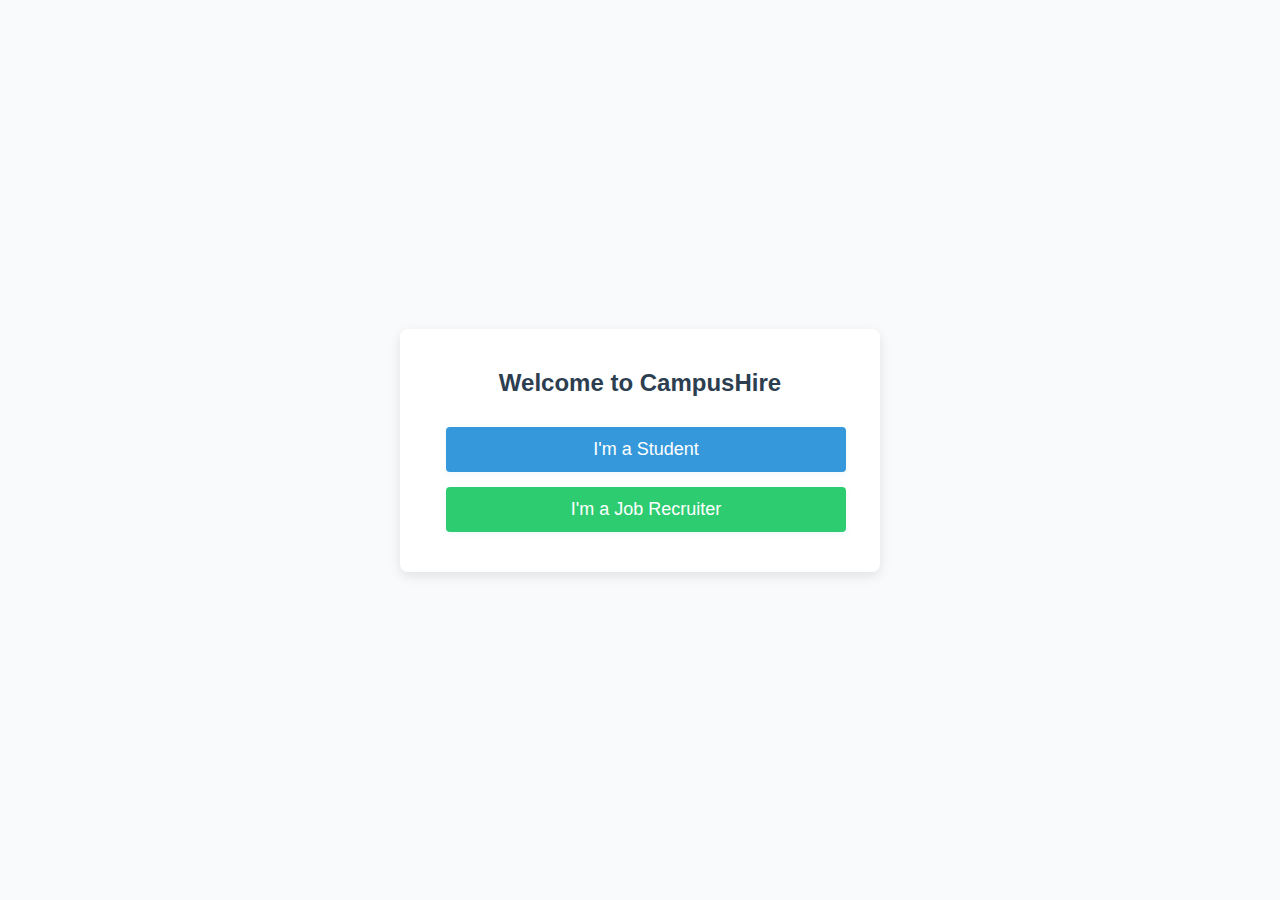
<file: CampusHire/src/main/resources/static/index.html>
<!DOCTYPE html>
<html lang="en">
<head>
    <meta charset="UTF-8">
    <meta name="viewport" content="width=device-width, initial-scale=1.0">
    <title>Welcome to CampusHire</title>
    <link rel="stylesheet" href="./Style/indexCSS.css">
</head>
<body>
    <div class="welcome-container">
        <div class="welcome-title">Welcome to CampusHire</div>
        
        <div class="options-container" id="mainOptions">
            <button class="option-btn" id="studentBtn">I'm a Student</button>
            <button class="option-btn secondary" id="recruiterBtn">I'm a Job Recruiter</button>
        </div>
        
        <div class="options-container hidden" id="studentOptions">
            <button class="option-btn" onclick="window.location.href='StudentLogin.html'">Student Login</button>
            <button class="option-btn secondary" onclick="window.location.href='StudentRegister.html'">Student Register</button>
            <button class="option-btn" style="background-color: #e74c3c;" onclick="resetOptions()">Back</button>
        </div>
        
        <div class="options-container hidden" id="recruiterOptions">
            <button class="option-btn" onclick="window.location.href='RecruiterLogin.html'">Recruiter Login</button>
            <button class="option-btn secondary" onclick="window.location.href='RecruiterRegister.html'">Recruiter Register</button>
            <button class="option-btn" style="background-color: #e74c3c;" onclick="resetOptions()">Back</button>
        </div>
    </div>
    
    <script src="./Scripts/index.js"></script>
</body>
</html>
</file>
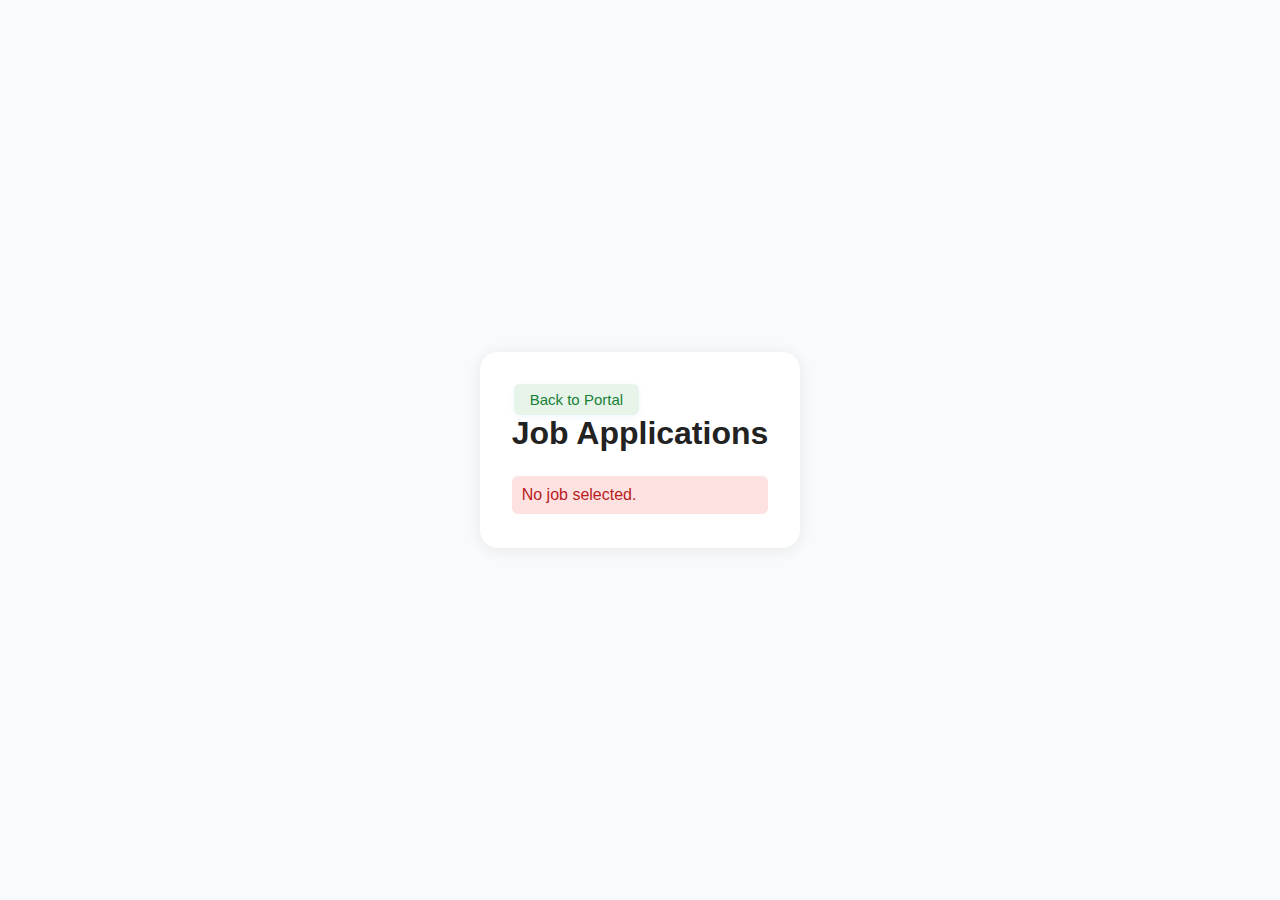
<file: CampusHire/src/main/resources/static/job-applications.html>
<!DOCTYPE html>
<html lang="en">
<head>
    <meta charset="UTF-8">
    <meta name="viewport" content="width=device-width, initial-scale=1.0">
    <title>Job Applications</title>
    <link rel="stylesheet" href="Style/indexCSS.css">
</head>
<body>
    <div class="container">
        <button class="back-btn action-btn" onclick="goBack()">Back to Portal</button>
        <h2>Job Applications</h2>
        <div id="applicationsSection">Loading...</div>
    </div>
    <script src="Scripts/job-applications.js"></script>
</body>
</html>
</file>
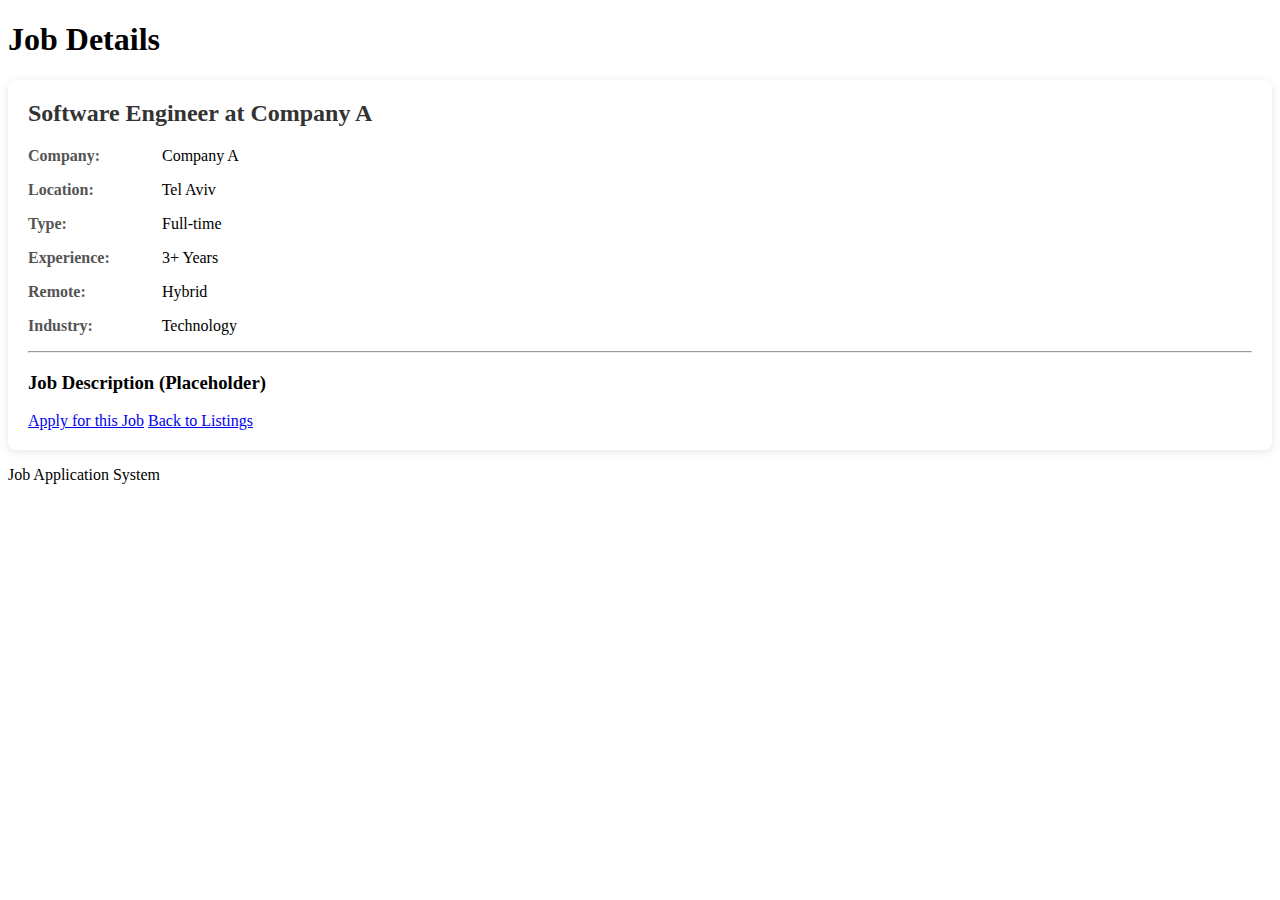
<file: CampusHire/src/main/resources/static/JobDetails.html>
<!DOCTYPE html>
<html lang="en">
  <head>
    <meta charset="UTF-8" />
    <meta name="viewport" content="width=device-width, initial-scale=1.0" />
    <title>Job Details - Company A</title>
    <link rel="stylesheet" href="./Style/JobDetailsStyle.css" />
  </head>
  <body>
    <header>
      <h1>Job Details</h1>
    </header>

    <main class="container">
      <div class="job-detail-card">
        <h2>Software Engineer at Company A</h2>

        <p><strong>Company:</strong> Company A</p>
        <p><strong>Location:</strong> Tel Aviv</p>
        <p><strong>Type:</strong> Full-time</p>
        <p><strong>Experience:</strong> 3+ Years</p>
        <p><strong>Remote:</strong> Hybrid</p>
        <p><strong>Industry:</strong> Technology</p>

        <hr />

        <h3>Job Description (Placeholder)</h3>
        <a href="apply.html" class="details-button">Apply for this Job</a>
        <a href="jobs-list.html" class="details-button">Back to Listings</a>
      </div>
    </main>

    <footer>
      <p> Job Application System</p>
    </footer>
  </body>
</html>
</file>
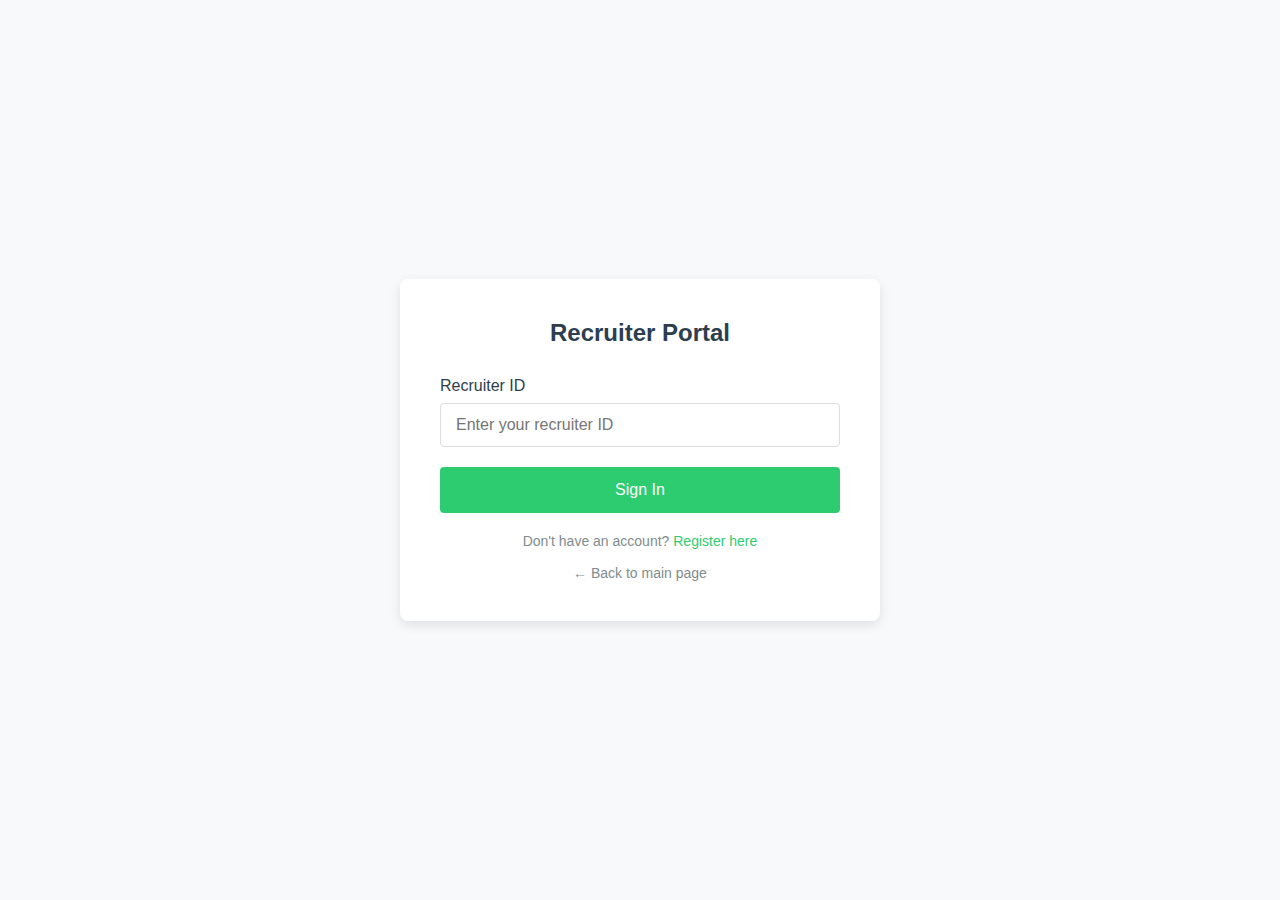
<file: CampusHire/src/main/resources/static/RecruiterLogin.html>
<!DOCTYPE html>
<html lang="en">
<head>
    <meta charset="UTF-8">
    <meta name="viewport" content="width=device-width, initial-scale=1.0">
    <title>Recruiter Login</title>
    <link rel="stylesheet" href="./Style/recLogin.css">
</head>
<body>
    <div class="login-container">
        <div class="logo">Recruiter Portal</div>
        
        <form class="login-form" id="recruiterLoginForm" action="#" method="post">
            <div class="input-group">
                <label for="recruiter-id">Recruiter ID</label>
                <input type="text" id="recruiter-id" name="recruiter-id" placeholder="Enter your recruiter ID" required>
            </div>            
            <button type="submit" class="login-btn">Sign In</button>
        </form>
        
        <div class="footer">
            Don't have an account? <a href="RecruiterRegister.html" style="color: #2ecc71; text-decoration: none;">Register here</a>
            <br><br>
            <a href="index.html" style="color: #7f8c8d; text-decoration: none;">← Back to main page</a>
        </div>
    </div>
    <script src="Scripts/recLogin.js"></script>
</body>
</html>
</file>
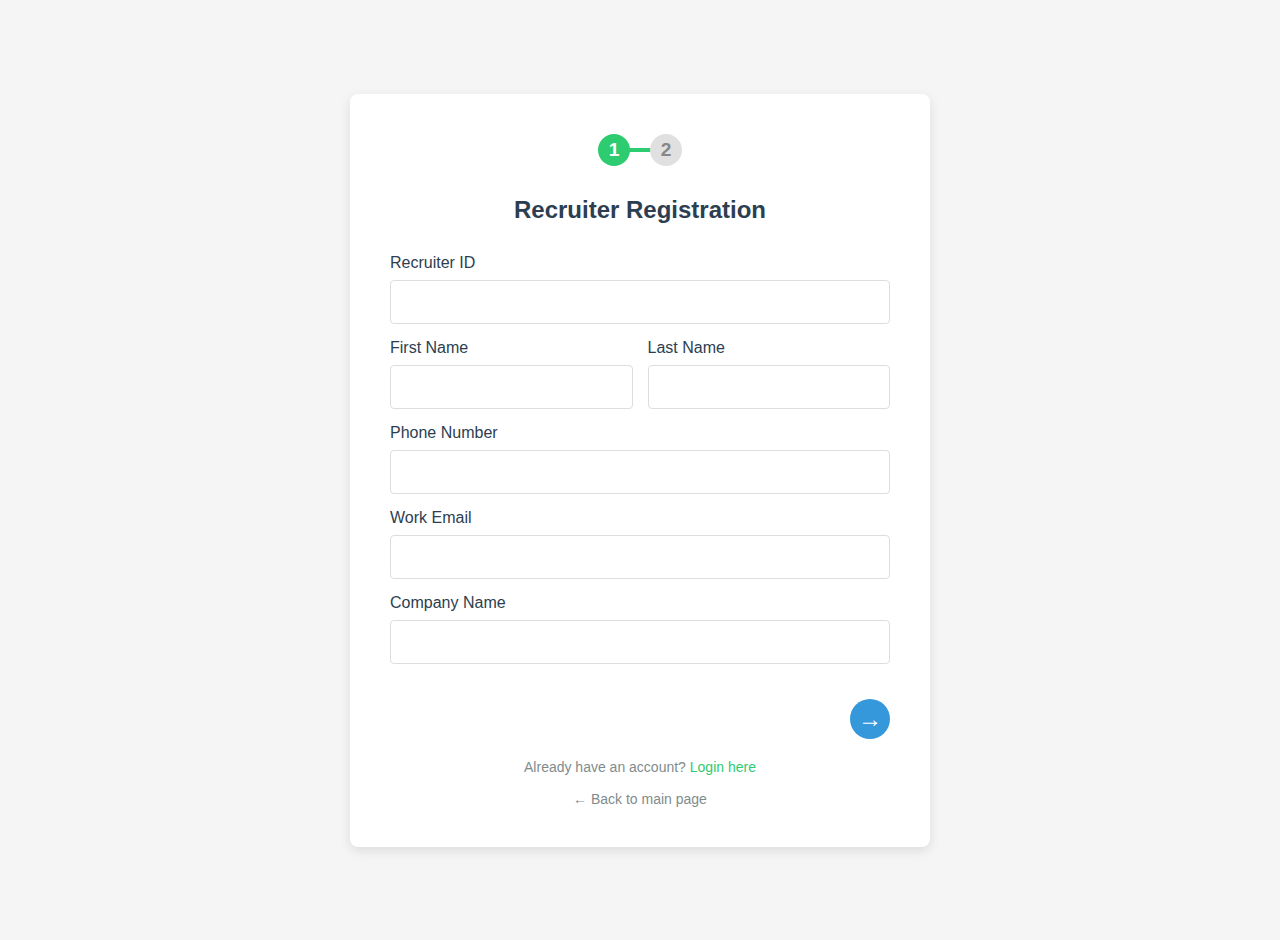
<file: CampusHire/src/main/resources/static/RecruiterRegister.html>
<!DOCTYPE html>
<html lang="en">
<head>
    <meta charset="UTF-8">
    <meta name="viewport" content="width=device-width, initial-scale=1.0">
    <title>Recruiter Registration</title>
    <link rel="stylesheet" href="./Style/recRegister.css">
</head>
<body>
<div class="register-container">
    <div class="progress-bar">
        <div class="progress-step">1</div>
        <div class="progress-step inactive last-step">2</div>
    </div>
    <div class="logo">Recruiter Registration</div>

    <form class="register-form" id="recruiterForm" autocomplete="off">
        <div class="input-group">
            <label for="recruiter-id">Recruiter ID</label>
            <input type="text" id="recruiter-id" name="recruiter-id">
        </div>

        <div class="form-row">
            <div class="input-group">
                <label for="first-name">First Name</label>
                <input type="text" id="first-name" name="first-name" required>
            </div>
            <div class="input-group">
                <label for="last-name">Last Name</label>
                <input type="text" id="last-name" name="last-name" required>
            </div>
        </div>

        <div class="input-group">
            <label for="phone">Phone Number</label>
            <input type="tel" id="phone" name="phone" required pattern="[0-9]{10}">
        </div>

        <div class="input-group">
            <label for="email">Work Email</label>
            <input type="email" id="email" name="email" required>
        </div>

        <div class="input-group">
            <label for="company-name">Company Name</label>
            <input type="text" id="company-name" name="company-name" required>
        </div>

        <div class="arrow-nav">
            <button type="button" class="arrow-btn" id="nextBtn" title="Next Step">&#8594;</button>
        </div>
    </form>

    <div class="footer">
        Already have an account? <a href="RecruiterLogin.html" style="color: #2ecc71; text-decoration: none;">Login here</a>
        <br><br>
        <a href="index.html" style="color: #7f8c8d; text-decoration: none;">&larr; Back to main page</a>
    </div>
</div>

<script src="./Scripts/jrecReg.js"></script>
</body>
</html>
</file>
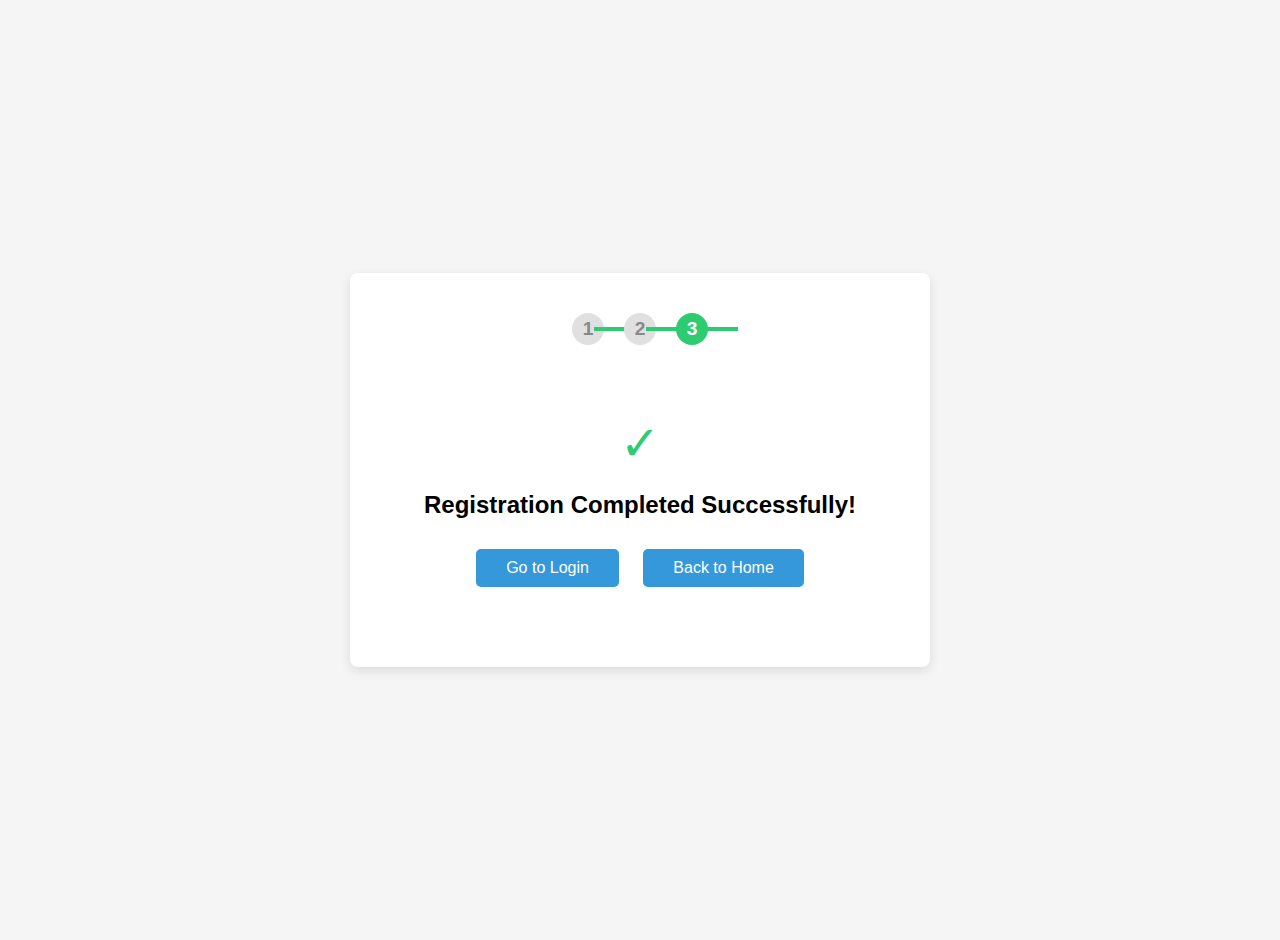
<file: CampusHire/src/main/resources/static/RecruiterSuccess.html>
<!DOCTYPE html>
<html lang="en">
<head>
    <meta charset="UTF-8">
    <meta name="viewport" content="width=device-width, initial-scale=1.0">
    <title>Registration Success</title>
    <link rel="stylesheet" href="./Style/recRegister.css">
</head>
<body>
<div class="register-container">
    <div class="progress-bar">
        <div class="progress-step inactive">1</div>
        <div class="progress-step inactive">2</div>
        <div class="progress-step">3</div>
    </div>
    <div class="success-container">
        <div class="success-icon">✓</div>
        <div class="success-message">Registration Completed Successfully!</div>
        <div class="success-actions">
            <button onclick="window.location.href='RecruiterLogin.html'">Go to Login</button>
            <button onclick="window.location.href='index.html'">Back to Home</button>
        </div>
    </div>
</div>
</body>
</html>
</file>
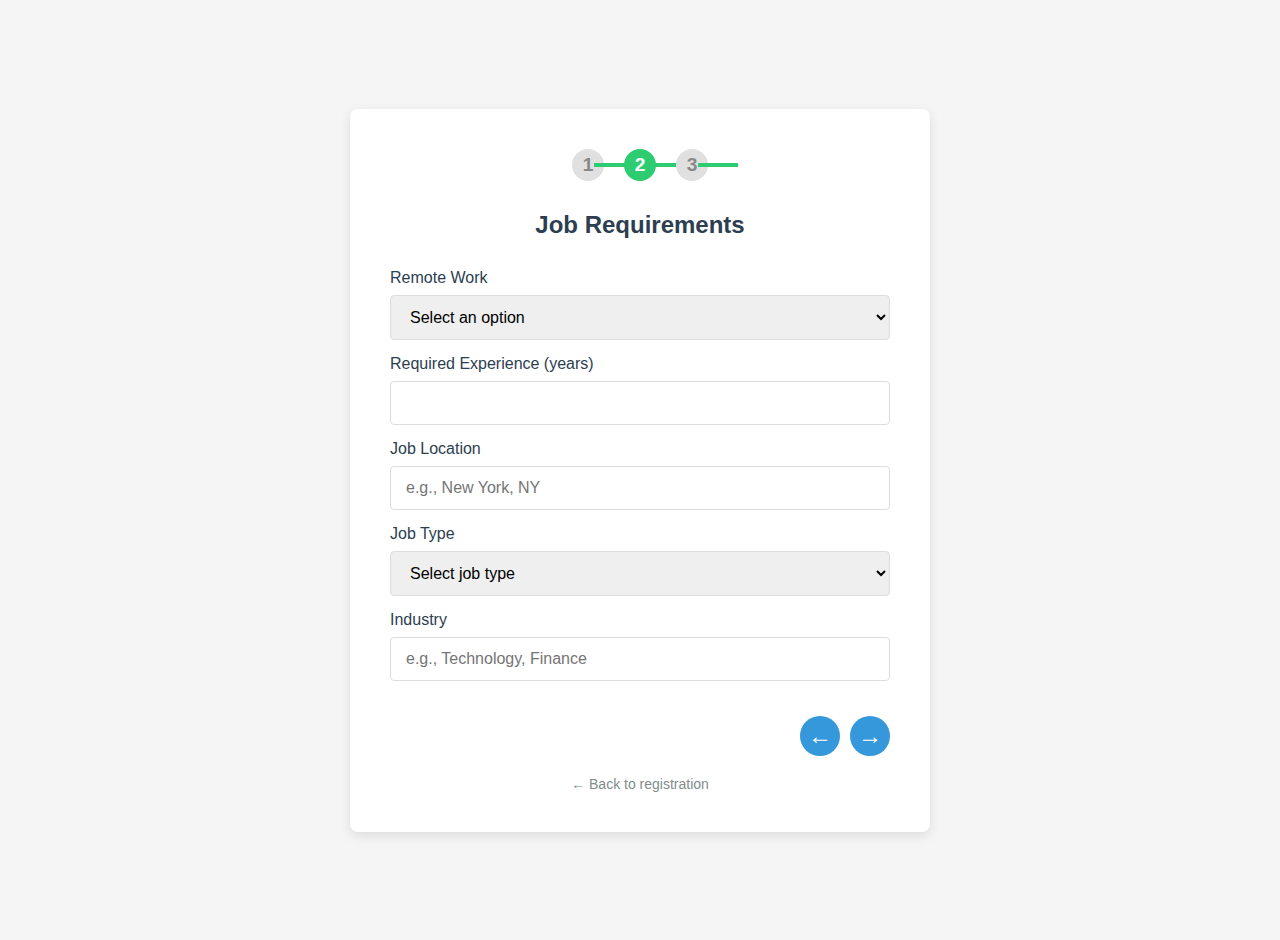
<file: CampusHire/src/main/resources/static/RecruiterTicket.html>
<!DOCTYPE html>
<html lang="en">
<head>
    <meta charset="UTF-8">
    <meta name="viewport" content="width=device-width, initial-scale=1.0">
    <title>Recruiter Ticket Information</title>
    <link rel="stylesheet" href="./Style/recRegister.css">
</head>
<body>
<div class="register-container">
    <div class="progress-bar">
        <div class="progress-step inactive">1</div>
        <div class="progress-step">2</div>
        <div class="progress-step inactive">3</div>
    </div>
    <div class="logo">Job Requirements</div>

    <form class="register-form" id="ticketForm">
        <div class="input-group">
            <label for="remote">Remote Work</label>
            <select id="remote" name="remote" required>
                <option value="">Select an option</option>
                <option value="Remote">Remote</option>
                <option value="Hybrid">Hybrid</option>
                <option value="Onsite">Onsite</option>
            </select>
        </div>

        <div class="input-group">
            <label for="experience">Required Experience (years)</label>
            <input type="number" id="experience" name="experience" required min="0" max="50">
        </div>

        <div class="input-group">
            <label for="location">Job Location</label>
            <input type="text" id="location" name="location" required placeholder="e.g., New York, NY">
        </div>

        <div class="input-group">
            <label for="jobType">Job Type</label>
            <select id="jobType" name="jobType" required>
                <option value="">Select job type</option>
                <option value="Full-time">Full-time</option>
                <option value="Part-time">Part-time</option>
                <option value="Contract">Contract</option>
                <option value="Internship">Internship</option>
            </select>
        </div>

        <div class="input-group">
            <label for="industry">Industry</label>
            <input type="text" id="industry" name="industry" required placeholder="e.g., Technology, Finance">
        </div>

        <div class="arrow-nav">
            <button type="button" class="arrow-btn" id="backBtn" title="Back">&#8592;</button>
            <button type="button" class="arrow-btn" id="nextBtn" title="Next Step">&#8594;</button>
        </div>
    </form>

    <div class="footer">
        <a href="RecruiterRegister.html" style="color: #7f8c8d; text-decoration: none;">&larr; Back to registration</a>
    </div>
</div>

<div class="success-screen" id="successScreen">
    <div class="success-icon">✓</div>
    <div class="success-message">Registration Completed Successfully!</div>
    <div class="success-actions">
        <button class="success-btn login" onclick="window.location.href='RecruiterLogin.html'">Go to Login</button>
        <button class="success-btn home" onclick="window.location.href='index.html'">Back to Home</button>
    </div>
</div>

<script src="./Scripts/recruiterTicket.js"></script>
</body>
</html>
</file>
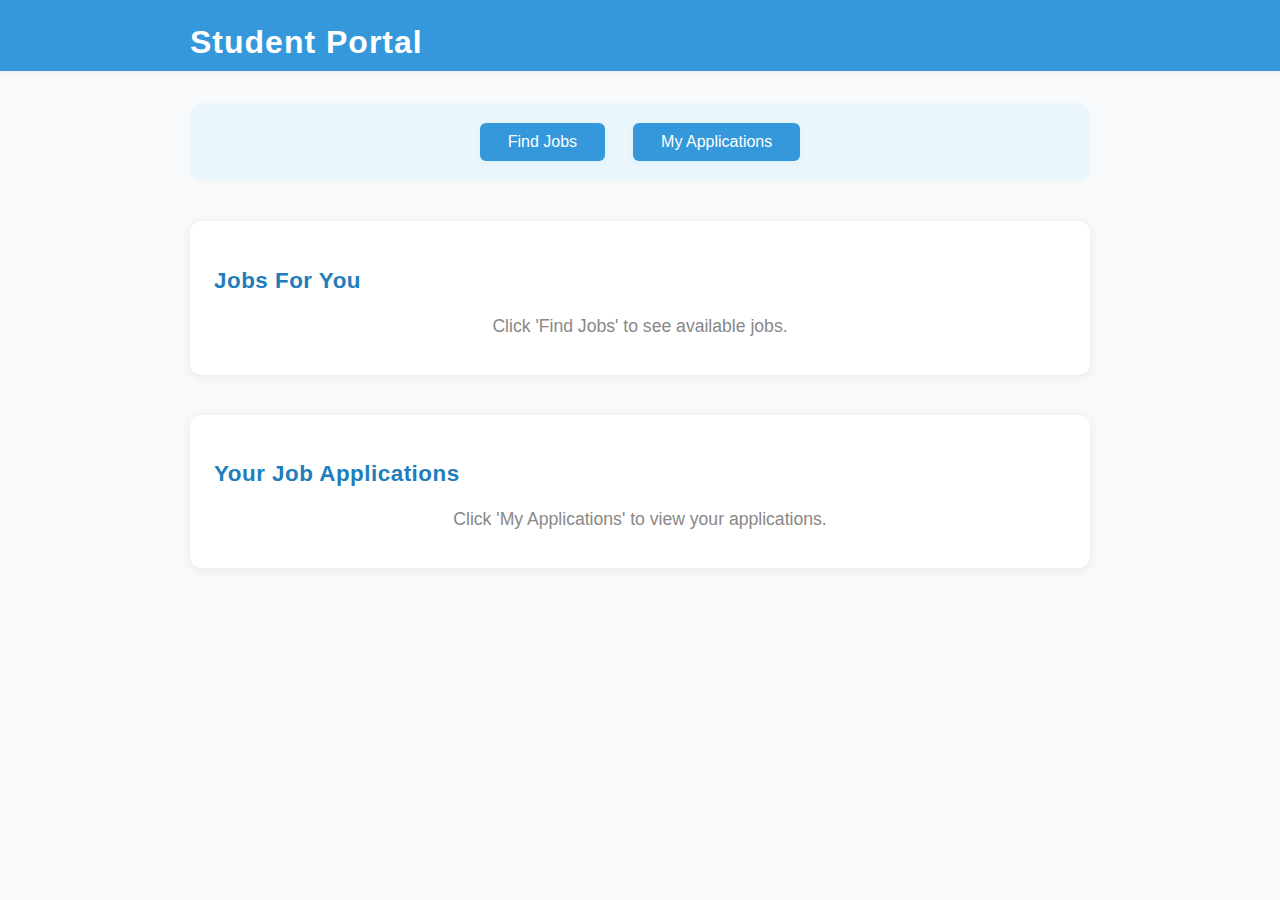
<file: CampusHire/src/main/resources/static/student-portal.html>
<!DOCTYPE html>
<html lang="en">
<head>
  <meta charset="UTF-8">
  <title>Student Portal</title>
  <link rel="stylesheet" href="Style/student-portal.css">
</head>
<body>
  <header class="main-header">
    <div class="header-content">
      <div class="portal-title"> Student Portal</div>
      <div class="user-info" id="userInfo"></div>
    </div>
  </header>
  <main class="main-container">
    <div id="notification" class="notification" style="display:none;"></div>
    <div class="card actions-card">
      <button id="findJobsBtn">Find Jobs</button>
      <button id="myApplicationsBtn">My Applications</button>
    </div>

    <div class="card" id="jobsSection">
      <h2 class="section-title">Jobs For You</h2>
      <div class="section-default">Click 'Find Jobs' to see available jobs.</div>
    </div>
    <div class="card" id="applicationsSection">
      <h2 class="section-title">Your Job Applications</h2>
      <div class="section-default">Click 'My Applications' to view your applications.</div>
    </div>
  </main>
  <script src="Scripts/student-portal.js?v=1.0.1"></script>
</body>
</html>
</file>
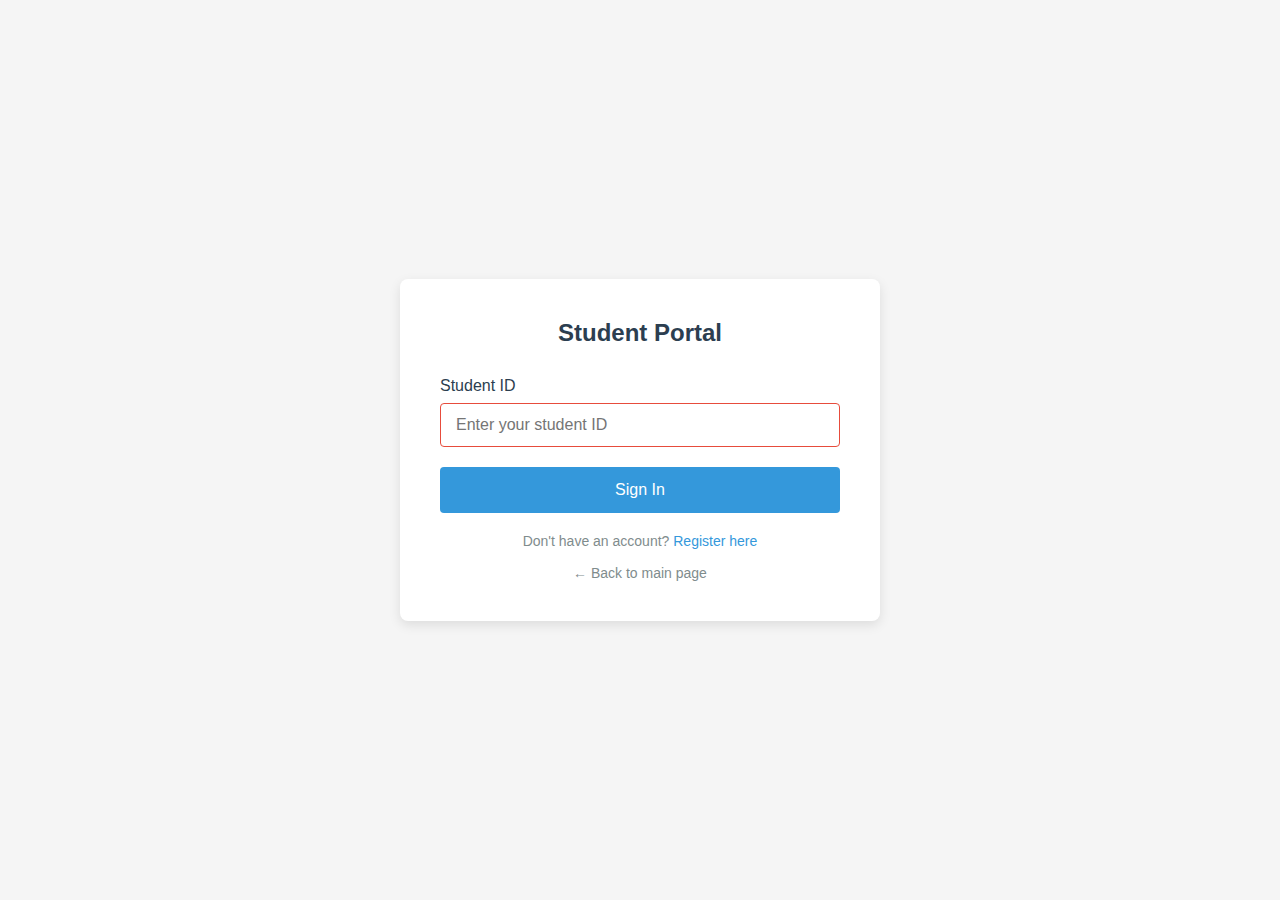
<file: CampusHire/src/main/resources/static/StudentLogin.html>
<!DOCTYPE html>
<html lang="en">
<head>
    <meta charset="UTF-8">
    <meta name="viewport" content="width=device-width, initial-scale=1.0">
    <title>Student Login</title>
    <link rel="stylesheet" href="Style/studLogin.css">
</head>
<body>
    <div class="login-container">
        <div class="logo">Student Portal</div>
        
        <form id="loginForm" class="login-form">
            <div class="input-group">
                <label for="studentIdInput">Student ID</label>
                <input type="text" id="studentIdInput" name="studentId" placeholder="Enter your student ID" required>
            </div>
            
            <div id="loginError" class="error-message" style="color: red; display: none;"></div>
            
            <button type="submit" class="login-btn">Sign In</button>
        </form>
        
        <div class="footer">
            Don't have an account? <a href="StudentRegister.html" style="color: #3498db; text-decoration: none;">Register here</a>
            <br><br>
            <a href="index.html" style="color: #7f8c8d; text-decoration: none;">← Back to main page</a>
        </div>
    </div>
    <script src="Scripts/student-login.js"></script>
</body>
</html>
</file>
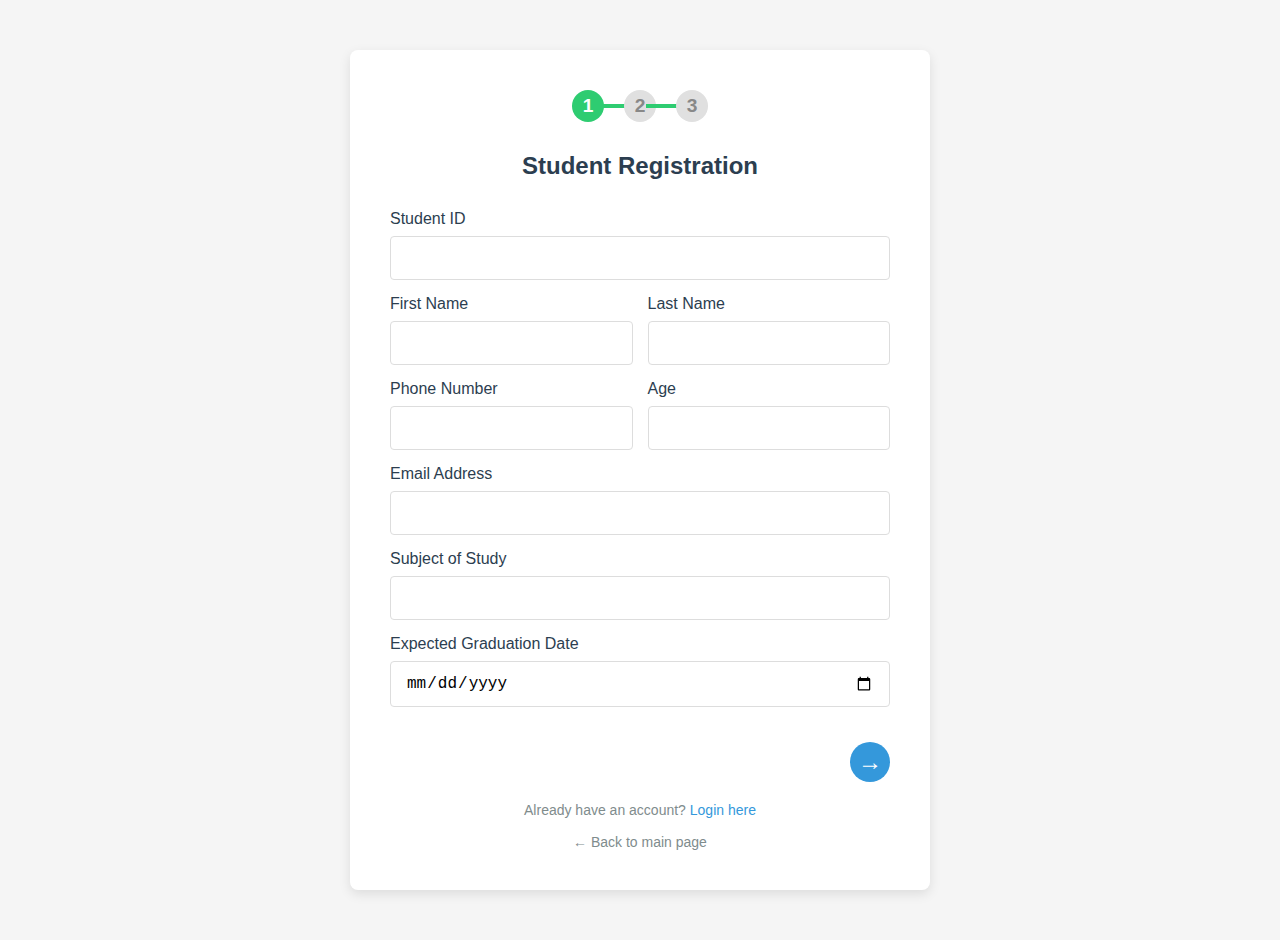
<file: CampusHire/src/main/resources/static/StudentRegister.html>
<!DOCTYPE html>
<html lang="en">
<head>
    <meta charset="UTF-8">
    <meta name="viewport" content="width=device-width, initial-scale=1.0">
    <title>Student Registration</title>
    <link rel="stylesheet" href="./Style/studRegister.css">
</head>
<body>
<div class="register-container">
    <div class="progress-bar">
        <div class="progress-step">1</div>
        <div class="progress-step inactive">2</div>
        <div class="progress-step inactive">3</div>
    </div>
    <div class="logo">Student Registration</div>

    <form class="register-form" id="studentForm" autocomplete="off">
        <div class="input-group">
            <label for="student-id">Student ID</label>
            <input type="text" id="student-id" name="student-id">
        </div>

        <div class="form-row">
            <div class="input-group">
                <label for="first-name">First Name</label>
                <input type="text" id="first-name" name="first-name" required>
            </div>
            <div class="input-group">
                <label for="last-name">Last Name</label>
                <input type="text" id="last-name" name="last-name" required>
            </div>
        </div>

        <div class="form-row">
            <div class="input-group">
                <label for="phone">Phone Number</label>
                <input type="tel" id="phone" name="phone" required pattern="[0-9]{10}">
            </div>
            <div class="input-group">
                <label for="age">Age</label>
                <input type="text" id="age" name="age">
            </div>
        </div>

        <div class="input-group">
            <label for="email">Email Address</label>
            <input type="email" id="email" name="email" required>
        </div>

        <div class="input-group">
            <label for="subject">Subject of Study</label>
            <input type="text" id="subject" name="subject" required>
        </div>

        <div class="input-group">
            <label for="graduate-year">Expected Graduation Date</label>
            <input type="date" id="graduate-year" name="graduate-year" required>
        </div>

        <div class="arrow-nav">
            <button type="button" class="arrow-btn" id="nextBtn" title="Next Step">&#8594;</button>
        </div>
    </form>

    <div class="footer">
        Already have an account? <a href="StudentLogin.html" style="color: #3498db; text-decoration: none;">Login here</a>
        <br><br>
        <a href="index.html" style="color: #7f8c8d; text-decoration: none;">&larr; Back to main page</a>
    </div>
</div>

<script src="./Scripts/studReg.js"></script>
</body>
</html>
</file>
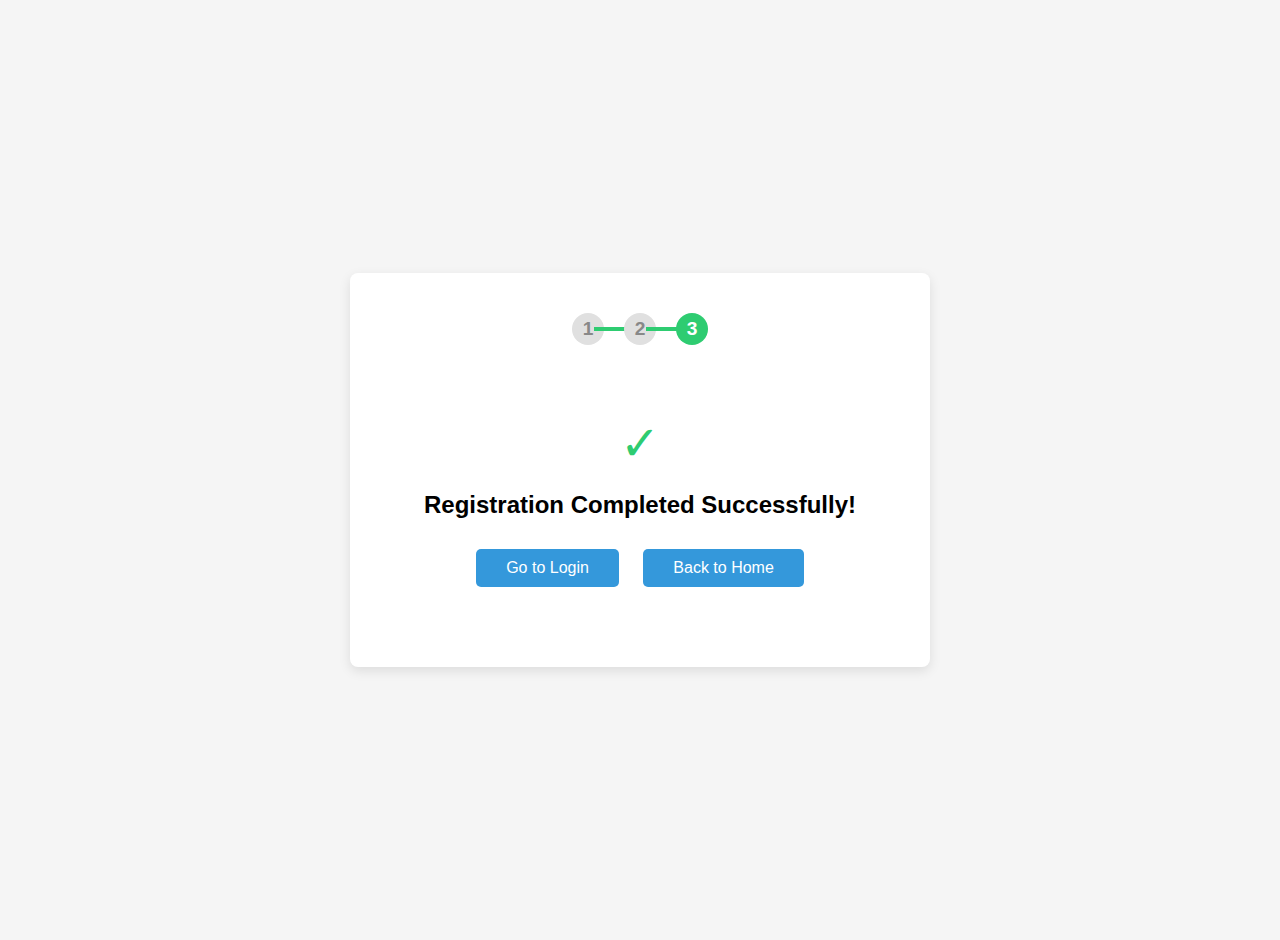
<file: CampusHire/src/main/resources/static/StudentSuccess.html>
<!DOCTYPE html>
<html lang="en">
<head>
    <meta charset="UTF-8">
    <meta name="viewport" content="width=device-width, initial-scale=1.0">
    <title>Registration Success</title>
    <link rel="stylesheet" href="./Style/studRegister.css">
</head>
<body>
<div class="register-container">
    <div class="progress-bar">
        <div class="progress-step inactive">1</div>
        <div class="progress-step inactive">2</div>
        <div class="progress-step">3</div>
    </div>
    <div class="success-container">
        <div class="success-icon">✓</div>
        <div class="success-message">Registration Completed Successfully!</div>
        <div class="success-actions">
            <button onclick="window.location.href='StudentLogin.html'">Go to Login</button>
            <button onclick="window.location.href='index.html'">Back to Home</button>
        </div>
    </div>
</div>
</body>
</html>
</file>
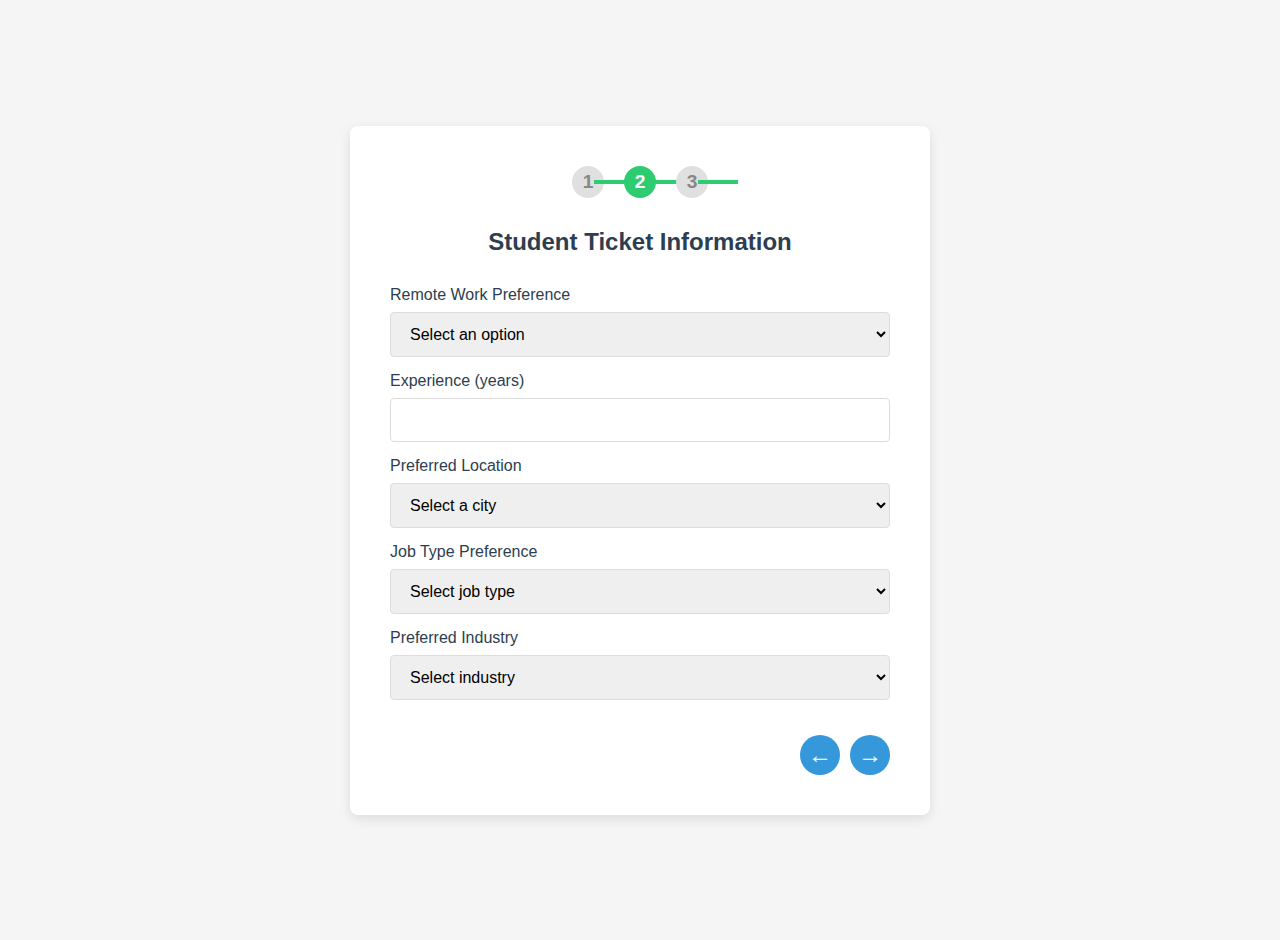
<file: CampusHire/src/main/resources/static/StudentTicket.html>
<!DOCTYPE html>
<html lang="en">
<head>
    <meta charset="UTF-8">
    <meta name="viewport" content="width=device-width, initial-scale=1.0">
    <title>Student Ticket Information</title>
    <link rel="stylesheet" href="./Style/recRegister.css">
    <link rel="stylesheet" href="./Style/studRegister.css">
</head>
<body>
<div class="register-container">
    <div class="progress-bar">
        <div class="progress-step inactive">1</div>
        <div class="progress-step">2</div>
        <div class="progress-step inactive">3</div>
    </div>
    <div class="logo">Student Ticket Information</div>

    <form class="register-form" id="ticketForm">
        <div class="input-group">
            <label for="remote">Remote Work Preference</label>
            <select id="remote" name="remote" required>
                <option value="">Select an option</option>
                <option value="Remote">Remote</option>
                <option value="Hybrid">Hybrid</option>
                <option value="Onsite">Onsite</option>
            </select>
        </div>

        <div class="input-group">
            <label for="experience">Experience (years)</label>
            <input type="number" id="experience" name="experience" required min="0" max="50">
        </div>

        <div class="input-group">
            <label for="location">Preferred Location</label>
            <select id="location" name="location" required>
                <option value="">Select a city</option>
                <option value="Acre">Acre</option>
                <option value="Afula">Afula</option>
                <option value="Arad">Arad</option>
                <option value="Ariel">Ariel</option>
                <option value="Ashdod">Ashdod</option>
                <option value="Ashkelon">Ashkelon</option>
                <option value="Baka al-Gharbiyye">Baka al-Gharbiyye</option>
                <option value="Bat Yam">Bat Yam</option>
                <option value="Be'er Sheva">Be'er Sheva</option>
                <option value="Beit She'an">Beit She'an</option>
                <option value="Beit Shemesh">Beit Shemesh</option>
                <option value="Bnei Brak">Bnei Brak</option>
                <option value="Dimona">Dimona</option>
                <option value="Eilat">Eilat</option>
                <option value="Elad">Elad</option>
                <option value="Givat Shmuel">Givat Shmuel</option>
                <option value="Givatayim">Givatayim</option>
                <option value="Hadera">Hadera</option>
                <option value="Haifa">Haifa</option>
                <option value="Herzliya">Herzliya</option>
                <option value="Hod HaSharon">Hod HaSharon</option>
                <option value="Holon">Holon</option>
                <option value="Jerusalem">Jerusalem</option>
                <option value="Kafr Qasim">Kafr Qasim</option>
                <option value="Karmiel">Karmiel</option>
                <option value="Kfar Saba">Kfar Saba</option>
                <option value="Kiryat Ata">Kiryat Ata</option>
                <option value="Kiryat Bialik">Kiryat Bialik</option>
                <option value="Kiryat Gat">Kiryat Gat</option>
                <option value="Kiryat Malakhi">Kiryat Malakhi</option>
                <option value="Kiryat Motzkin">Kiryat Motzkin</option>
                <option value="Kiryat Ono">Kiryat Ono</option>
                <option value="Kiryat Shmona">Kiryat Shmona</option>
                <option value="Kiryat Yam">Kiryat Yam</option>
                <option value="Lod">Lod</option>
                <option value="Ma'alot-Tarshiha">Ma'alot-Tarshiha</option>
                <option value="Ma'ale Adumim">Ma'ale Adumim</option>
                <option value="Migdal HaEmek">Migdal HaEmek</option>
                <option value="Modi'in-Maccabim-Re'ut">Modi'in-Maccabim-Re'ut</option>
                <option value="Nahariya">Nahariya</option>
                <option value="Nazareth">Nazareth</option>
                <option value="Nazareth Illit (now called Nof HaGalil)">Nazareth Illit (now called Nof HaGalil)</option>
                <option value="Nesher">Nesher</option>
                <option value="Ness Ziona">Ness Ziona</option>
                <option value="Netanya">Netanya</option>
                <option value="Netivot">Netivot</option>
                <option value="Ofakim">Ofakim</option>
                <option value="Or Akiva">Or Akiva</option>
                <option value="Or Yehuda">Or Yehuda</option>
                <option value="Petah Tikva">Petah Tikva</option>
                <option value="Raanana">Raanana</option>
                <option value="Ramat Gan">Ramat Gan</option>
                <option value="Ramat HaSharon">Ramat HaSharon</option>
                <option value="Ramla">Ramla</option>
                <option value="Rehovot">Rehovot</option>
                <option value="Rishon LeZion">Rishon LeZion</option>
                <option value="Rosh HaAyin">Rosh HaAyin</option>
                <option value="Sakhnin">Sakhnin</option>
                <option value="Sderot">Sderot</option>
                <option value="Shoham">Shoham</option>
                <option value="Taibe">Taibe</option>
                <option value="Tamra">Tamra</option>
                <option value="Tel Aviv-Yafo">Tel Aviv-Yafo</option>
                <option value="Tiberias">Tiberias</option>
                <option value="Tirat Carmel">Tirat Carmel</option>
                <option value="Tira">Tira</option>
                <option value="Umm al-Fahm">Umm al-Fahm</option>
                <option value="Yavne">Yavne</option>
                <option value="Yehud-Monosson">Yehud-Monosson</option>
                <option value="Yokneam Illit">Yokneam Illit</option>
                <option value="Zefat (Safed)">Zefat (Safed)</option>
            </select>
        </div>

        <div class="input-group">
            <label for="jobType">Job Type Preference</label>
            <select id="jobType" name="jobType" required>
                <option value="">Select job type</option>
                <option value="Full-time">Full-time</option>
                <option value="Part-time">Part-time</option>
                <option value="Contract">Contract</option>
                <option value="Internship">Internship</option>

            </select>
        </div>

        <div class="input-group">
            <label for="industry">Preferred Industry</label>
            <select id="industry" name="industry" required>
                <option value="">Select industry</option>
                <option value="Cybersecurity">Cybersecurity</option>
                <option value="Software Development">Software Development</option>
                <option value="Data Science & AI">Data Science & AI</option>
                <option value="Web Development">Web Development</option>
                <option value="Mobile Development">Mobile Development</option>
                <option value="Fintech">Fintech</option>
                <option value="HealthTech">HealthTech</option>
                <option value="E-commerce">E-commerce</option>
                <option value="Telecom">Telecom</option>
                <option value="Gaming">Gaming</option>
                <option value="IT & Support">IT & Support</option>
                <option value="Education Tech">Education Tech</option>
                <option value="Automotive Tech">Automotive Tech</option>
                <option value="Defense & Aerospace">Defense & Aerospace</option>
                <option value="General">General</option>
            </select>
        </div>

        <div class="arrow-nav">
            <button type="button" class="arrow-btn" id="backBtn" title="Back">&#8592;</button>
            <button type="button" class="arrow-btn" id="nextBtn" title="Next Step">&#8594;</button>
        </div>
    </form>
</div>

<div class="success-screen" id="successScreen">
    <div class="success-icon">✓</div>
    <div class="success-message">Registration Completed Successfully!</div>
    <div class="success-actions">
        <button class="success-btn login" onclick="window.location.href='StudentLogin.html'">Go to Login</button>
        <button class="success-btn home" onclick="window.location.href='index.html'">Back to Home</button>
    </div>
</div>

<script src="./Scripts/studentTicket.js"></script>
</body>
</html>
</file>
<file: CampusHire/src/main/resources/static/Style/indexCSS.css>
body {
            font-family: 'Segoe UI', Tahoma, Geneva, Verdana, sans-serif;
            background-color: #f5f5f5;
            display: flex;
            justify-content: center;
            align-items: center;
            height: 100vh;
            margin: 0;
            background: #f8fafc;
        }

        .welcome-container {
            background-color: white;
            border-radius: 8px;
            box-shadow: 0 4px 12px rgba(0, 0, 0, 0.1);
            padding: 40px;
            width: 100%;
            max-width: 400px;
            text-align: center;
        }

        .welcome-title {
            margin-bottom: 30px;
            font-size: 24px;
            font-weight: bold;
            color: #2c3e50;
        }

        .options-container {
            display: flex;
            flex-direction: column;
            gap: 15px;
        }

        .option-btn {
            background-color: #3498db;
            color: white;
            border: none;
            padding: 12px;
            border-radius: 4px;
            font-size: 18px;
            font-weight: 500;
            cursor: pointer;
            transition: all 0.3s;
            width: 100%;
        }

        .option-btn:hover {
            background-color: #2980b9;
        }

        .option-btn.secondary {
            background-color: #2ecc71;
        }

        .option-btn.secondary:hover {
            background-color: #27ae60;
        }

        .footer {
            margin-top: 20px;
            font-size: 14px;
            color: #7f8c8d;
        }

        .hidden {
            display: none;
        }

        .action-btn.selected {
            background: #b6e4c7 !important;
            color: #155d2a !important;
            box-shadow: 0 0 0 2px #1a7f3733;
            transition: background 0.2s, color 0.2s;
        }

        /* Recruiter Portal Match Student Portal */
        .container {
            max-width: 1100px;
            margin: 32px auto 0 auto;
            padding: 0 16px;
            background: #fff;
            border-radius: 12px;
            box-shadow: 0 2px 12px rgba(0, 0, 0, 0.07);
        }

        .portal-header {
            background: #3498db;
            color: #fff;
            font-size: 2rem;
            font-weight: 700;
            letter-spacing: 1px;
            padding: 24px 16px 0 16px;
            border-radius: 12px 12px 0 0;
            margin-bottom: 0;
            box-shadow: 0 2px 8px rgba(0, 0, 0, 0.04);
        }

        button,
        .action-btn {
            padding: 10px 28px;
            margin: 0 6px;
            border: none;
            border-radius: 6px;
            background: #3498db;
            color: #fff;
            font-size: 1rem;
            font-weight: 500;
            cursor: pointer;
            transition: background 0.2s, box-shadow 0.2s;
            box-shadow: 0 2px 6px rgba(52, 152, 219, 0.08);
        }

        button:hover:not(:disabled),
        .action-btn:hover:not(:disabled) {
            background: #217dbb;
            box-shadow: 0 4px 12px rgba(52, 152, 219, 0.13);
        }

        button:disabled,
        .action-btn:disabled {
            background: #b2bec3;
            cursor: not-allowed;
        }

        /* Table style match */
        .job-table {
            border-collapse: collapse;
            width: 100%;
            margin-top: 20px;
            background: #fff;
            border-radius: 8px;
            overflow: hidden;
            box-shadow: 0 2px 8px rgba(0, 0, 0, 0.04);
        }

        .job-table th,
        .job-table td {
            border: 1px solid #e1e1e1;
            padding: 12px 14px;
            text-align: left;
        }

        .job-table th {
            background: #f4f4f4;
            font-weight: 600;
        }

        .container {
            max-width: 700px;
            margin: 40px auto;
            background: #fff;
            padding: 32px 32px 24px 32px;
            border-radius: 18px;
            box-shadow: 0 2px 16px rgba(0, 0, 0, 0.08);
        }

        .back-btn {
            background: #e6f4ea;
            color: #1a7f37;
            border: none;
            border-radius: 6px;
            padding: 8px 18px;
            font-size: 15px;
            margin-bottom: 18px;
            cursor: pointer;
            transition: background 0.2s;
        }

        .back-btn:hover {
            background: #c3e6d6;
        }

        h2 {
            margin-top: 0;
            margin-bottom: 24px;
            font-size: 2rem;
            font-weight: 700;
            color: #222;
        }

        table {
            width: 100%;
            border-collapse: separate;
            border-spacing: 0;
            margin-bottom: 18px;
            background: #f8fafc;
            border-radius: 10px;
            overflow: hidden;
        }

        th,
        td {
            padding: 12px 10px;
            border-bottom: 1px solid #e5e7eb;
            border-right: 1px solid #e5e7eb;
            text-align: left;
        }

        th:last-child,
        td:last-child {
            border-right: none;
        }

        th {
            background: #f1f5f9;
            font-weight: 600;
            color: #222;
        }

        tr:last-child td {
            border-bottom: none;
        }

        .action-btn {
            background: #e6f4ea;
            color: #1a7f37;
            border: none;
            border-radius: 6px;
            padding: 7px 16px;
            font-size: 15px;
            margin: 0 2px;
            cursor: pointer;
            transition: background 0.2s;
        }

        .action-btn:hover {
            background: #c3e6d6;
        }

        .error {
            color: #b91c1c;
            background: #fee2e2;
            padding: 10px;
            border-radius: 6px;
            margin-bottom: 10px;
        }
</file>
<file: CampusHire/src/main/resources/static/Style/JobDetailsStyle.css>
.job-detail-card {
        background: #fff;
        padding: 20px;
        border-radius: 8px;
        box-shadow: 0 2px 10px rgba(0, 0, 0, 0.1);
      }

      .job-detail-card h2 {
        margin-top: 0;
        color: #333;
      }

      .job-detail-card p strong {
        display: inline-block;
        width: 120px; /* Adjust as needed */
        margin-right: 10px;
        color: #555;
      }
</file>
<file: CampusHire/src/main/resources/static/Style/recLogin.css>
body {
            font-family: 'Segoe UI', Tahoma, Geneva, Verdana, sans-serif;
            background-color: #f5f5f5;
            display: flex;
            justify-content: center;
            align-items: center;
            height: 100vh;
            margin: 0;
        }

        .login-container {
            background-color: white;
            border-radius: 8px;
            box-shadow: 0 4px 12px rgba(0, 0, 0, 0.1);
            padding: 40px;
            width: 100%;
            max-width: 400px;
            text-align: center;
        }

        .logo {
            margin-bottom: 30px;
            font-size: 24px;
            font-weight: bold;
            color: #2c3e50;
        }

        .login-form {
            display: flex;
            flex-direction: column;
            gap: 20px;
        }

        .input-group {
            text-align: left;
        }

        label {
            display: block;
            margin-bottom: 8px;
            font-weight: 500;
            color: #2c3e50;
        }

        input {
            width: 100%;
            padding: 12px 15px;
            border: 1px solid #ddd;
            border-radius: 4px;
            font-size: 16px;
            box-sizing: border-box;
            transition: border-color 0.3s;
        }

        input:focus {
            border-color: #2ecc71;
            outline: none;
        }

        .login-btn {
            background-color: #2ecc71;
            color: white;
            border: none;
            padding: 14px;
            border-radius: 4px;
            font-size: 16px;
            font-weight: 500;
            cursor: pointer;
            transition: background-color 0.3s;
        }

        .login-btn:hover {
            background-color: #27ae60;
        }

        .footer {
            margin-top: 20px;
            font-size: 14px;
            color: #7f8c8d;
        }

        body {
            background: #f7f9fb;
            font-family: 'Segoe UI', Arial, sans-serif;
            margin: 0;
            padding: 0;
        }

        .container {
            max-width: 800px;
            margin: 50px auto;
            background: #fff;
            border-radius: 16px;
            box-shadow: 0 4px 24px rgba(0, 0, 0, 0.08);
            padding: 40px 32px 32px 32px;
            text-align: center;
        }

        .portal-header {
            font-size: 2.2em;
            margin-bottom: 24px;
            font-weight: 600;
            color: #222;
        }

        .section-title {
            font-size: 1.3em;
            margin-top: 30px;
        }

        #addJobBtn {
            margin: 20px 0 32px 0;
            padding: 12px 28px;
            background: linear-gradient(90deg, #2ecc71 60%, #27ae60 100%);
            color: #fff;
            border: none;
            border-radius: 8px;
            font-size: 1.1em;
            font-weight: 500;
            cursor: pointer;
            transition: background 0.2s, box-shadow 0.2s;
            box-shadow: 0 2px 8px rgba(46, 204, 113, 0.08);
        }

        #addJobBtn:hover {
            background: linear-gradient(90deg, #27ae60 60%, #2ecc71 100%);
            box-shadow: 0 4px 16px rgba(46, 204, 113, 0.15);
        }

        .job-table {
            width: 100%;
            border-collapse: separate;
            border-spacing: 0;
            margin-top: 0;
            background: #fafbfc;
            border-radius: 12px;
            overflow: hidden;
            box-shadow: 0 2px 12px rgba(0, 0, 0, 0.04);
        }

        .job-table th,
        .job-table td {
            padding: 14px 12px;
            text-align: left;
        }

        .job-table th {
            background: #f1f3f6;
            color: #333;
            font-weight: 600;
            border-bottom: 2px solid #e5e8ec;
        }

        .job-table tr {
            transition: background 0.15s;
        }

        .job-table tr:hover {
            background: #f4f8fa;
        }

        .job-table td {
            border-bottom: 1px solid #e5e8ec;
            color: #444;
        }

        .job-table tr:last-child td {
            border-bottom: none;
        }

        .action-btn {
            margin-right: 8px;
            padding: 7px 16px;
            border: none;
            border-radius: 6px;
            background: #eaf6f0;
            color: #27ae60;
            font-weight: 500;
            cursor: pointer;
            transition: background 0.2s, color 0.2s;
        }

        .action-btn:hover {
            background: #27ae60;
            color: #fff;
        }

        @media (max-width: 600px) {
            .container {
                padding: 16px 4px;
            }

            .portal-header {
                font-size: 1.3em;
            }

            .job-table th,
            .job-table td {
                padding: 8px 4px;
                font-size: 0.95em;
            }

            #addJobBtn {
                padding: 10px 12px;
                font-size: 1em;
            }
        }
</file>
<file: CampusHire/src/main/resources/static/Style/recRegister.css>
body {
    font-family: 'Segoe UI', Tahoma, Geneva, Verdana, sans-serif;
    background-color: #f5f5f5;
    display: flex;
    justify-content: center;
    align-items: center;
    min-height: 100vh;
    margin: 0;
    padding: 20px;
}

.register-container {
    background-color: white;
    border-radius: 8px;
    box-shadow: 0 4px 12px rgba(0, 0, 0, 0.1);
    padding: 40px;
    width: 100%;
    max-width: 500px;
    text-align: center;
}

.logo {
    margin-bottom: 30px;
    font-size: 24px;
    font-weight: bold;
    color: #2c3e50;
}

.register-form {
    display: flex;
    flex-direction: column;
    gap: 15px;
}

.input-group {
    text-align: left;
}

label {
    display: block;
    margin-bottom: 8px;
    font-weight: 500;
    color: #2c3e50;
}

input,
select {
    width: 100%;
    padding: 12px 15px;
    border: 1px solid #ddd;
    border-radius: 4px;
    font-size: 16px;
    box-sizing: border-box;
    transition: border-color 0.3s;
}

input:focus,
select:focus {
    border-color: #3498db;
    outline: none;
}

.register-btn {
    background-color: #3498db;
    color: white;
    border: none;
    padding: 14px;
    border-radius: 4px;
    font-size: 16px;
    font-weight: 500;
    cursor: pointer;
    transition: background-color 0.3s;
    margin-top: 10px;
}

.register-btn:hover {
    background-color: #2980b9;
}

.footer {
    margin-top: 20px;
    font-size: 14px;
    color: #7f8c8d;
}

.form-row {
    display: flex;
    gap: 15px;
}

.form-row .input-group {
    flex: 1;
}

/* Success Modal Styles */
.success-modal {
    position: fixed;
    top: 0;
    left: 0;
    width: 100%;
    height: 100%;
    background-color: rgba(0, 0, 0, 0.9);
    display: flex;
    justify-content: center;
    align-items: center;
    z-index: 1000;
    opacity: 0;
    transition: opacity 0.3s ease;
}

.success-modal.visible {
    opacity: 1;
    pointer-events: auto;
}

.success-modal-content {
    background: white;
    padding: 30px;
    border-radius: 12px;
    text-align: center;
    max-width: 400px;
    width: 90%;
    transform: translateY(20px);
    transition: transform 0.3s ease;
    box-shadow: 0 10px 25px rgba(0, 0, 0, 0.2);
}

.success-modal.visible .success-modal-content {
    transform: translateY(0);
}

.success-animation {
    margin: 0 auto 20px;
    width: 80px;
    height: 80px;
}

.checkmark-circle {
    stroke: #4CAF50;
    stroke-width: 2;
    stroke-dasharray: 166;
    stroke-dashoffset: 166;
    animation: stroke 0.6s cubic-bezier(0.65, 0, 0.45, 1) forwards;
}

.checkmark-check {
    stroke: #4CAF50;
    stroke-width: 2;
    stroke-dasharray: 48;
    stroke-dashoffset: 48;
    animation: stroke 0.3s cubic-bezier(0.65, 0, 0.45, 1) 0.6s forwards;
}

@keyframes stroke {
    100% {
        stroke-dashoffset: 0;
    }
}

.success-modal h2 {
    color: #2c3e50;
    margin-bottom: 10px;
}

.success-modal p {
    color: #7f8c8d;
    margin-bottom: 25px;
}

.success-buttons {
    display: flex;
    gap: 15px;
    justify-content: center;
}

.success-btn {
    padding: 12px 24px;
    border-radius: 6px;
    font-size: 16px;
    font-weight: 500;
    cursor: pointer;
    transition: all 0.3s;
    border: none;
}

.success-btn.login-btn {
    background-color: #3498db;
    color: white;
}

.success-btn.login-btn:hover {
    background-color: #2980b9;
    transform: translateY(-2px);
}

.success-btn.home-btn {
    background-color: #f5f5f5;
    color: #2c3e50;
    border: 1px solid #ddd;
}

.success-btn.home-btn:hover {
    background-color: #e0e0e0;
    transform: translateY(-2px);
}

.success-screen {
    display: none;
}

.progress-step.last-step::after {
    display: none !important;
}

.progress-bar {
    display: flex;
    justify-content: center;
    align-items: center;
    margin-bottom: 30px;
}

.progress-step {
    width: 32px;
    height: 32px;
    border-radius: 50%;
    background: #2ecc71;
    color: #fff;
    display: flex;
    align-items: center;
    justify-content: center;
    font-weight: bold;
    font-size: 1.2em;
    margin: 0 10px;
    position: relative;
}

.progress-step:not(.last-step)::after {
    content: '';
    position: absolute;
    right: -30px;
    top: 50%;
    width: 40px;
    height: 4px;
    background: #2ecc71;
    transform: translateY(-50%);
    z-index: 0;
}

.progress-step.inactive {
    background: #e0e0e0;
    color: #888;
}

.arrow-nav {
    display: flex;
    justify-content: flex-end;
    align-items: center;
    margin-top: 20px;
}

.arrow-btn {
    background: #3498db;
    color: #fff;
    border: none;
    border-radius: 50%;
    width: 40px;
    height: 40px;
    font-size: 1.5em;
    display: flex;
    align-items: center;
    justify-content: center;
    cursor: pointer;
    margin-left: 10px;
    transition: background 0.2s;
}

.arrow-btn:disabled {
    background: #e0e0e0;
    color: #888;
    cursor: not-allowed;
}

.success-container {
    text-align: center;
    padding: 40px 20px;
}

.success-icon {
    font-size: 3em;
    color: #2ecc71;
    margin-bottom: 20px;
}

.success-message {
    font-size: 1.5em;
    font-weight: bold;
    margin-bottom: 20px;
}

.success-actions button {
    margin: 10px 10px 0 10px;
    padding: 10px 30px;
    font-size: 1em;
    border: none;
    border-radius: 5px;
    background: #3498db;
    color: #fff;
    cursor: pointer;
    transition: background 0.2s;
}

.success-actions button:hover {
    background: #217dbb;
}
</file>
<file: CampusHire/src/main/resources/static/Style/student-portal.css>
body {
    font-family: 'Segoe UI', Arial, sans-serif;
    margin: 0;
    background: #f8f9fa;
    color: #222;
}

.main-header {
    background: #3498db;
    color: #fff;
    padding: 0 0 10px 0;
    box-shadow: 0 2px 8px rgba(0, 0, 0, 0.04);
}

.header-content {
    display: flex;
    justify-content: space-between;
    align-items: center;
    max-width: 900px;
    margin: 0 auto;
    padding: 24px 16px 0 16px;
}

.portal-title {
    font-size: 2rem;
    font-weight: 700;
    letter-spacing: 1px;
    display: flex;
    align-items: center;
    gap: 8px;
}

.user-info {
    font-size: 1rem;
    opacity: 0.95;
}

.main-container {
    max-width: 900px;
    margin: 32px auto 0 auto;
    padding: 0 16px;
    display: flex;
    flex-direction: column;
    gap: 24px;
}

.card {
    background: #fff;
    border-radius: 12px;
    box-shadow: 0 2px 12px rgba(0, 0, 0, 0.07);
    padding: 28px 24px;
    margin-bottom: 0;
    transition: box-shadow 0.2s;
}

.card:not(:last-child) {
    margin-bottom: 16px;
}

.actions-card {
    display: flex;
    gap: 16px;
    justify-content: center;
    align-items: center;
    padding: 20px 0;
    background: #eaf6fb;
    box-shadow: none;
}

button {
    padding: 10px 28px;
    margin: 0 6px;
    border: none;
    border-radius: 6px;
    background: #3498db;
    color: #fff;
    font-size: 1rem;
    font-weight: 500;
    cursor: pointer;
    transition: background 0.2s, box-shadow 0.2s;
    box-shadow: 0 2px 6px rgba(52, 152, 219, 0.08);
}

button:hover:not(:disabled) {
    background: #217dbb;
    box-shadow: 0 4px 12px rgba(52, 152, 219, 0.13);
}

button:disabled {
    background: #b2bec3;
    cursor: not-allowed;
}

table {
    border-collapse: collapse;
    width: 100%;
    margin-top: 20px;
    background: #fff;
    border-radius: 8px;
    overflow: hidden;
    box-shadow: 0 2px 8px rgba(0, 0, 0, 0.04);
}

th,
td {
    border: 1px solid #e1e1e1;
    padding: 12px 14px;
    text-align: left;
}

th {
    background: #f4f4f4;
    font-weight: 600;
}

.modal {
    display: none;
    position: fixed;
    top: 0;
    left: 0;
    width: 100vw;
    height: 100vh;
    background: rgba(0, 0, 0, 0.4);
    justify-content: center;
    align-items: center;
    z-index: 1000;
}

.modal-content {
    background: #fff;
    padding: 32px 24px 24px 24px;
    border-radius: 10px;
    min-width: 320px;
    box-shadow: 0 4px 16px rgba(0, 0, 0, 0.12);
    position: relative;
}

.modal input {
    width: 100%;
    margin-bottom: 14px;
    padding: 10px;
    border: 1px solid #ccc;
    border-radius: 4px;
    font-size: 15px;
}

.modal.show {
    display: flex;
}

.loading {
    color: #2980b9;
    font-size: 18px;
    margin: 20px 0;
    text-align: center;
}

.error {
    color: #e74c3c;
    font-size: 16px;
    margin: 20px 0;
    text-align: center;
}

.section-title {
    font-size: 1.4rem;
    font-weight: 600;
    margin-bottom: 10px;
    color: #217dbb;
    letter-spacing: 0.5px;
}

.section-default {
    color: #888;
    font-size: 1.1rem;
    margin-bottom: 10px;
    text-align: center;
    padding: 12px 0 0 0;
}

.notification {
    display: none;
    padding: 16px 24px;
    border-radius: 8px;
    margin-bottom: 18px;
    font-size: 1.1rem;
    text-align: center;
    font-weight: 500;
    box-shadow: 0 2px 8px rgba(0, 0, 0, 0.07);
}

.notification.error {
    background: #fdecea;
    color: #c0392b;
    border: 1px solid #e74c3c;
}

.notification.success {
    background: #eafaf1;
    color: #218c5a;
    border: 1px solid #27ae60;
}

@media (max-width: 600px) {

    .main-header,
    .main-container {
        padding: 0 4px;
    }

    .header-content,
    .main-container {
        flex-direction: column;
        align-items: flex-start;
    }

    .card,
    .modal-content {
        padding: 16px 8px;
        min-width: unset;
    }

    .actions-card {
        flex-direction: column;
        gap: 10px;
        padding: 10px 0;
    }

    button {
        width: 100%;
        margin: 6px 0;
    }
}
</file>
<file: CampusHire/src/main/resources/static/Style/studLogin.css>
body {
            font-family: 'Segoe UI', Tahoma, Geneva, Verdana, sans-serif;
            background-color: #f5f5f5;
            display: flex;
            justify-content: center;
            align-items: center;
            height: 100vh;
            margin: 0;
        }

        .login-container {
            background-color: white;
            border-radius: 8px;
            box-shadow: 0 4px 12px rgba(0, 0, 0, 0.1);
            padding: 40px;
            width: 100%;
            max-width: 400px;
            text-align: center;
            animation: fadeIn 0.5s ease-in-out;
        }

        @keyframes fadeIn {
            from {
                opacity: 0;
                transform: translateY(-20px);
            }

            to {
                opacity: 1;
                transform: translateY(0);
            }
        }

        .logo {
            margin-bottom: 30px;
            font-size: 24px;
            font-weight: bold;
            color: #2c3e50;
        }

        .login-form {
            display: flex;
            flex-direction: column;
            gap: 20px;
        }

        .input-group {
            text-align: left;
        }

        label {
            display: block;
            margin-bottom: 8px;
            font-weight: 500;
            color: #2c3e50;
        }

        input {
            width: 100%;
            padding: 12px 15px;
            border: 1px solid #ddd;
            border-radius: 4px;
            font-size: 16px;
            box-sizing: border-box;
            transition: all 0.3s ease;
        }

        input:focus {
            border-color: #3498db;
            outline: none;
            box-shadow: 0 0 0 2px rgba(52, 152, 219, 0.2);
        }

        input:invalid {
            border-color: #e74c3c;
        }

        .login-btn {
            background-color: #3498db;
            color: white;
            border: none;
            padding: 14px;
            border-radius: 4px;
            font-size: 16px;
            font-weight: 500;
            cursor: pointer;
            transition: all 0.3s ease;
            position: relative;
        }

        .login-btn:hover:not(:disabled) {
            background-color: #2980b9;
            transform: translateY(-1px);
        }

        .login-btn:disabled {
            background-color: #bdc3c7;
            cursor: not-allowed;
        }

        .loading-spinner {
            display: inline-block;
            width: 20px;
            height: 20px;
            border: 3px solid rgba(255, 255, 255, 0.3);
            border-radius: 50%;
            border-top-color: white;
            animation: spin 1s ease-in-out infinite;
            margin-right: 8px;
            vertical-align: middle;
        }

        @keyframes spin {
            to {
                transform: rotate(360deg);
            }
        }

        .error-message {
            color: #e74c3c;
            font-size: 14px;
            margin-top: 10px;
            padding: 8px;
            border-radius: 4px;
            background-color: rgba(231, 76, 60, 0.1);
        }

        .footer {
            margin-top: 20px;
            font-size: 14px;
            color: #7f8c8d;
        }

        .footer a {
            color: #3498db;
            text-decoration: none;
            transition: color 0.3s ease;
        }

        .footer a:hover {
            color: #2980b9;
            text-decoration: underline;
        }

        .user-type {
            color: #3498db;
            font-weight: bold;
        }
</file>
<file: CampusHire/src/main/resources/static/Style/studRegister.css>
body {
    font-family: 'Segoe UI', Tahoma, Geneva, Verdana, sans-serif;
    background-color: #f5f5f5;
    display: flex;
    justify-content: center;
    align-items: center;
    min-height: 100vh;
    margin: 0;
    padding: 20px;
}

.register-container {
    background-color: white;
    border-radius: 8px;
    box-shadow: 0 4px 12px rgba(0, 0, 0, 0.1);
    padding: 40px;
    width: 100%;
    max-width: 500px;
    text-align: center;
}

.logo {
    margin-bottom: 30px;
    font-size: 24px;
    font-weight: bold;
    color: #2c3e50;
}

.register-form {
    display: flex;
    flex-direction: column;
    gap: 15px;
}

.input-group {
    text-align: left;
}

label {
    display: block;
    margin-bottom: 8px;
    font-weight: 500;
    color: #2c3e50;
}

input,
select {
    width: 100%;
    padding: 12px 15px;
    border: 1px solid #ddd;
    border-radius: 4px;
    font-size: 16px;
    box-sizing: border-box;
    transition: border-color 0.3s;
}

input:focus,
select:focus {
    border-color: #3498db;
    outline: none;
}

.register-btn {
    background-color: #3498db;
    color: white;
    border: none;
    padding: 14px;
    border-radius: 4px;
    font-size: 16px;
    font-weight: 500;
    cursor: pointer;
    transition: background-color 0.3s;
    margin-top: 10px;
}

.register-btn:hover {
    background-color: #2980b9;
}

.footer {
    margin-top: 20px;
    font-size: 14px;
    color: #7f8c8d;
}

.form-row {
    display: flex;
    gap: 15px;
}

.form-row .input-group {
    flex: 1;
}

/* Success Modal Styles */
.success-modal {
    position: fixed;
    top: 0;
    left: 0;
    width: 100%;
    height: 100%;
    background-color: rgba(0, 0, 0, 0.7);
    display: flex;
    justify-content: center;
    align-items: center;
    z-index: 1000;
    opacity: 0;
    transition: opacity 0.3s ease;
}

.success-modal.visible {
    opacity: 1;
    pointer-events: auto;
}

.success-modal-content {
    background: white;
    padding: 30px;
    border-radius: 12px;
    text-align: center;
    max-width: 400px;
    width: 90%;
    transform: translateY(20px);
    transition: transform 0.3s ease;
    box-shadow: 0 10px 25px rgba(0, 0, 0, 0.2);
}

.success-modal.visible .success-modal-content {
    transform: translateY(0);
}

.success-animation {
    margin: 0 auto 20px;
    width: 80px;
    height: 80px;
}

.checkmark-circle {
    stroke: #4CAF50;
    stroke-width: 2;
    stroke-dasharray: 166;
    stroke-dashoffset: 166;
    animation: stroke 0.6s cubic-bezier(0.65, 0, 0.45, 1) forwards;
}

.checkmark-check {
    stroke: #4CAF50;
    stroke-width: 2;
    stroke-dasharray: 48;
    stroke-dashoffset: 48;
    animation: stroke 0.3s cubic-bezier(0.65, 0, 0.45, 1) 0.6s forwards;
}

@keyframes stroke {
    100% {
        stroke-dashoffset: 0;
    }
}

.success-modal h2 {
    color: #2c3e50;
    margin-bottom: 10px;
}

.success-modal p {
    color: #7f8c8d;
    margin-bottom: 25px;
}

.success-buttons {
    display: flex;
    gap: 15px;
    justify-content: center;
}

.success-btn {
    padding: 12px 24px;
    border-radius: 6px;
    font-size: 16px;
    font-weight: 500;
    cursor: pointer;
    transition: all 0.3s;
    border: none;
}

.success-btn.login-btn {
    background-color: #3498db;
    color: white;
}

.success-btn.login-btn:hover {
    background-color: #2980b9;
    transform: translateY(-2px);
}

.success-btn.home-btn {
    background-color: #f5f5f5;
    color: #2c3e50;
    border: 1px solid #ddd;
}

.success-btn.home-btn:hover {
    background-color: #e0e0e0;
    transform: translateY(-2px);
}

.progress-bar {
    display: flex;
    justify-content: center;
    align-items: center;
    margin-bottom: 30px;
}

.progress-step {
    width: 32px;
    height: 32px;
    border-radius: 50%;
    background: #2ecc71;
    color: #fff;
    display: flex;
    align-items: center;
    justify-content: center;
    font-weight: bold;
    font-size: 1.2em;
    margin: 0 10px;
    position: relative;
}

.progress-step:not(:last-child)::after {
    content: '';
    position: absolute;
    right: -30px;
    top: 50%;
    width: 40px;
    height: 4px;
    background: #2ecc71;
    transform: translateY(-50%);
    z-index: 0;
}

.progress-step.inactive {
    background: #e0e0e0;
    color: #888;
}

.arrow-nav {
    display: flex;
    justify-content: flex-end;
    align-items: center;
    margin-top: 20px;
}

.arrow-btn {
    background: #3498db;
    color: #fff;
    border: none;
    border-radius: 50%;
    width: 40px;
    height: 40px;
    font-size: 1.5em;
    display: flex;
    align-items: center;
    justify-content: center;
    cursor: pointer;
    margin-left: 10px;
    transition: background 0.2s;
}

.arrow-btn:disabled {
    background: #e0e0e0;
    color: #888;
    cursor: not-allowed;
}

.success-screen {
    display: none;
}

.success-container {
    text-align: center;
    padding: 40px 20px;
}

.success-icon {
    font-size: 3em;
    color: #2ecc71;
    margin-bottom: 20px;
}

.success-message {
    font-size: 1.5em;
    font-weight: bold;
    margin-bottom: 20px;
}

.success-actions button {
    margin: 10px 10px 0 10px;
    padding: 10px 30px;
    font-size: 1em;
    border: none;
    border-radius: 5px;
    background: #3498db;
    color: #fff;
    cursor: pointer;
    transition: background 0.2s;
}

.success-actions button:hover {
    background: #217dbb;
}
</file>
